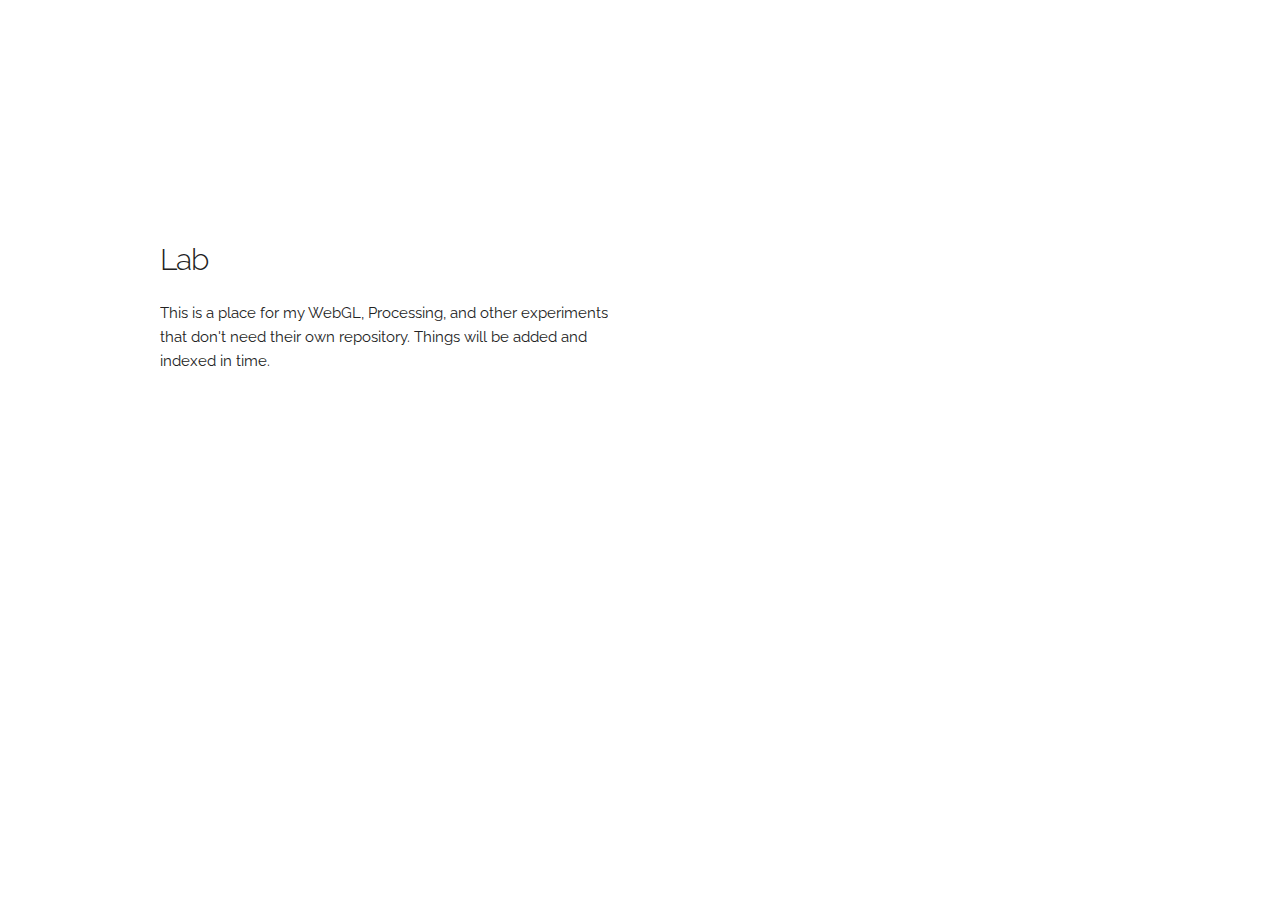
<file: index.html>
<!DOCTYPE html>
<html lang="en">
<head>

  <!-- Basic Page Needs
  –––––––––––––––––––––––––––––––––––––––––––––––––– -->
  <meta charset="utf-8">
  <title>Lab</title>
  <meta name="description" content="A place for web experiments">
  <meta name="author" content="Softwave">

  <!-- Mobile Specific Metas
  –––––––––––––––––––––––––––––––––––––––––––––––––– -->
  <meta name="viewport" content="width=device-width, initial-scale=1">

  <!-- FONT
  –––––––––––––––––––––––––––––––––––––––––––––––––– -->
  <link href="//fonts.googleapis.com/css?family=Raleway:400,300,600" rel="stylesheet" type="text/css">

  <!-- CSS
  –––––––––––––––––––––––––––––––––––––––––––––––––– -->
  <link rel="stylesheet" href="css/normalize.css">
  <link rel="stylesheet" href="css/skeleton.css">

  <!-- Favicon
  –––––––––––––––––––––––––––––––––––––––––––––––––– -->
  <link rel="icon" type="image/png" href="images/favicon.png">

</head>
<body>

  <!-- Primary Page Layout
  –––––––––––––––––––––––––––––––––––––––––––––––––– -->
  <div class="container">
    <div class="row">
      <div class="one-half column" style="margin-top: 25%">
        <h4>Lab</h4>
        <p>This is a place for my WebGL, Processing, and other experiments that don't need their own repository. Things will be added and indexed in time.</p>
      </div>
    </div>
  </div>

<!-- End Document
  –––––––––––––––––––––––––––––––––––––––––––––––––– -->
</body>
</html>
</file>
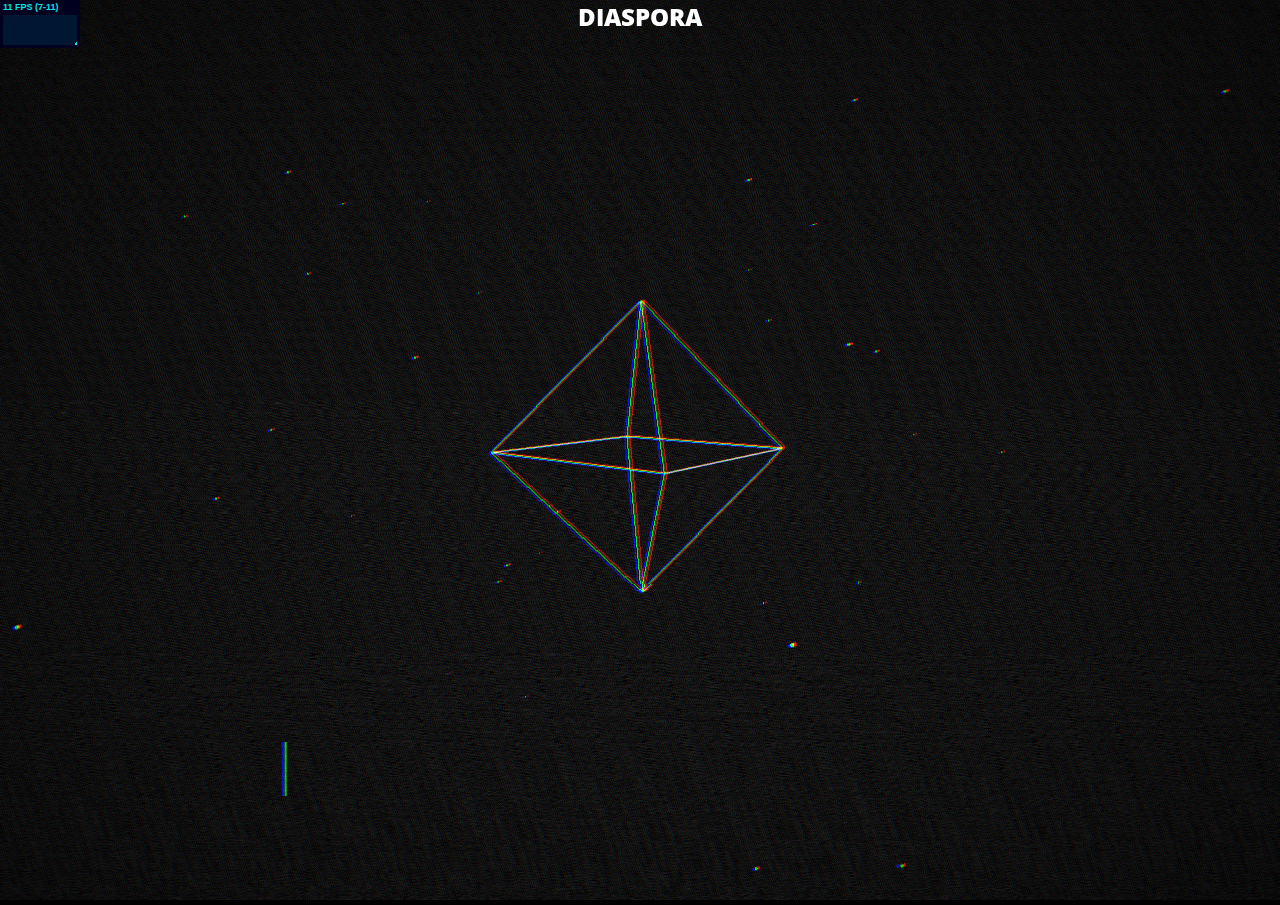
<file: Diaspora/index.html>
<!DOCTYPE html>
<html lang="en">
<head>

  <meta charset="utf-8">
  <title>DIASPORA</title>
  <meta name="description" content="App description">
  <meta name="author" content="Me">

  <meta name="viewport" content="width=device-width, initial-scale=1">

  <!-- FONT -->
  <link href="//fonts.googleapis.com/css?family=Raleway:400,300,600" rel="stylesheet" type="text/css">
  <link href='https://fonts.googleapis.com/css?family=Open+Sans:400,300,600,700,800' rel='stylesheet' type='text/css'>

  <!-- CSS -->
  <link rel="stylesheet" href="css/style.css">

</head>

<body>
<div id="container">
	<div id="title">DIASPORA</div>
</div>


<!-- THREE -->
<script src="lib/three.min.js"></script>

<!-- LIB CODE -->
<script src="lib/stats.min.js"></script>
<script src="lib/controls/TrackballControls.js"></script>
<script src="lib/dat.gui.min.js"></script>

<!-- SHADERS -->
<script src="lib/shaders/CopyShader.js"></script>
<script src="lib/shaders/FilmShader.js"></script>
<script src="lib/shaders/DotScreenShader.js"></script>
<script src="lib/shaders/RGBShiftShader.js"></script>
<script src="lib/shaders/ConvolutionShader.js"></script>
<script src="lib/shaders/DigitalGlitch.js"></script>
<script src="lib/shaders/VignetteShader.js"></script>

<script src="lib/postprocessing/EffectComposer.js"></script>
<script src="lib/postprocessing/BloomPass.js"></script>
<script src="lib/postprocessing/DotScreenPass.js"></script>
<script src="lib/postprocessing/FilmPass.js"></script>
<script src="lib/postprocessing/RenderPass.js"></script>
<script src="lib/postprocessing/MaskPass.js"></script>
<script src="lib/postprocessing/ShaderPass.js"></script>
<script src="lib/postprocessing/GlitchPass.js"></script>
<!-- END SHADERS -->

<!-- MAIN CODE -->
<script src="Main.js"></script>
</body>

</html>
</file>
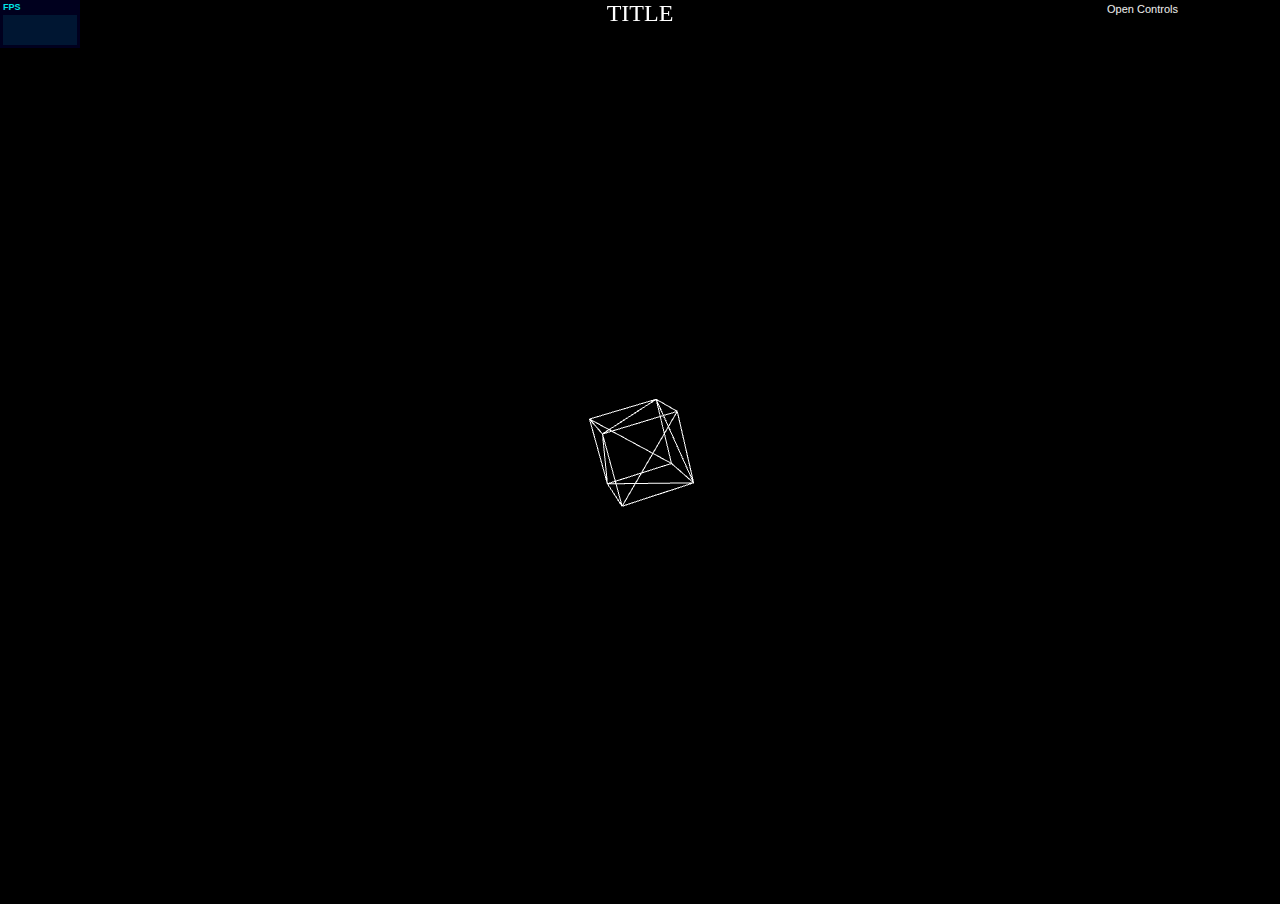
<file: starter/index.html>
<!DOCTYPE html>
<html lang="en">
<head>

  <meta charset="utf-8">
  <title>App Name</title>
  <meta name="description" content="App description">
  <meta name="author" content="Me">

  <meta name="viewport" content="width=device-width, initial-scale=1">

  <!-- FONT -->
  <link href="//fonts.googleapis.com/css?family=Raleway:400,300,600" rel="stylesheet" type="text/css">
  <link href='https://fonts.googleapis.com/css?family=Open+Sans:400,300,600,700,800' rel='stylesheet' type='text/css'>

  <!-- CSS -->
  <link rel="stylesheet" href="css/style.css">

</head>

<body>
<div id="container">
	<div id="title">TITLE</div>
</div>


<!-- THREE -->
<script src="lib/three.min.js"></script>

<!-- LIB CODE -->
<script src="lib/stats.min.js"></script>
<script src="lib/controls/TrackballControls.js"></script>
<script src="lib/dat.gui.min.js"></script>

<!-- MAIN CODE -->
<script src="Main.js"></script>
</body>

</html>
</file>
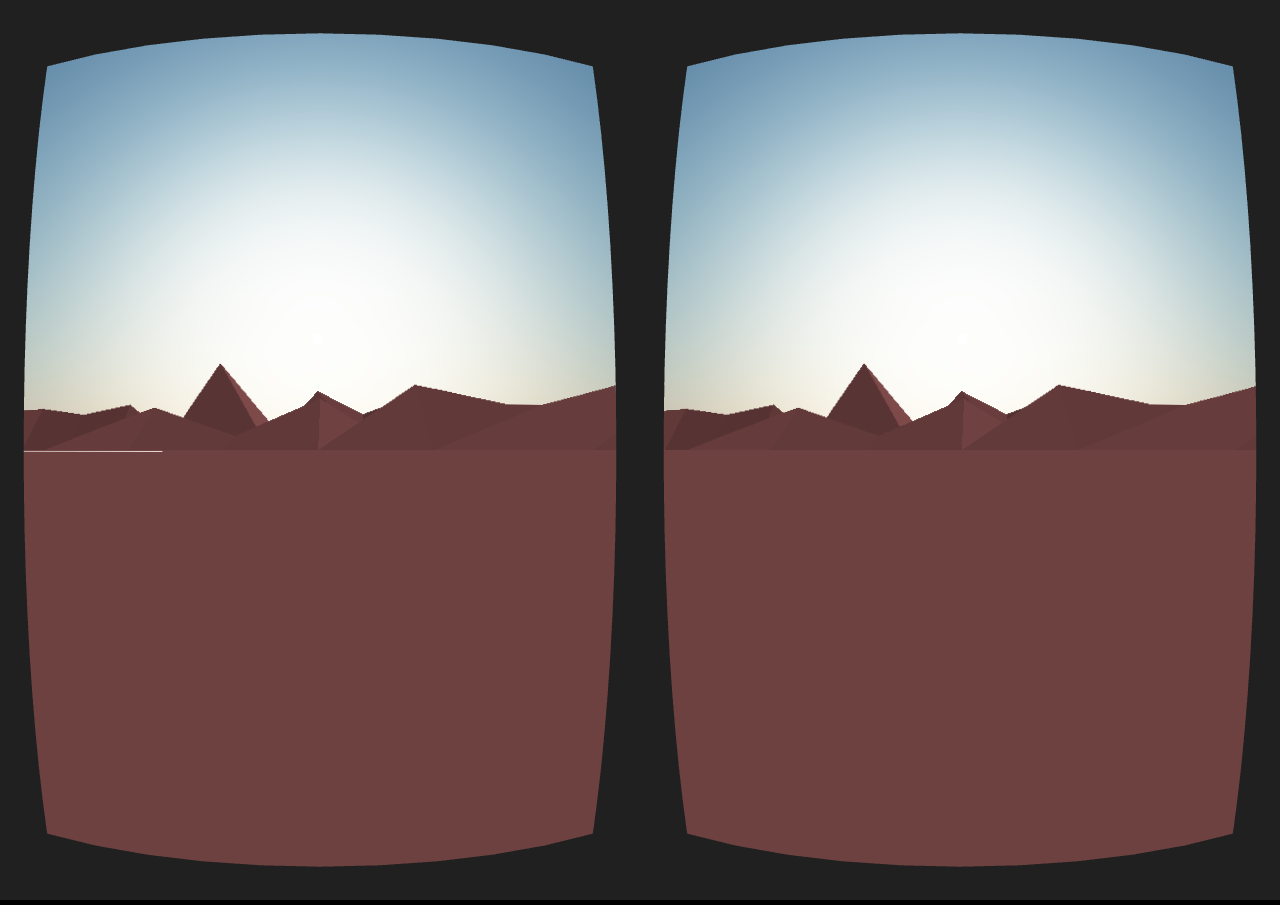
<file: vr/index.html>
<!DOCTYPE html>
<html lang="en">
<head>

  <meta charset="utf-8">
  <title>VR Test</title>
  <meta name="description" content="App description">
  <meta name="author" content="Me">

  <meta name="viewport" content="width=device-width, initial-scale=1">

  <!-- FONT -->
  <link href="//fonts.googleapis.com/css?family=Raleway:400,300,600" rel="stylesheet" type="text/css">
  <link href='https://fonts.googleapis.com/css?family=Open+Sans:400,300,600,700,800' rel='stylesheet' type='text/css'>

  <!-- CSS -->
  <link rel="stylesheet" href="css/style.css">

</head>

<body>
<div id="container">
	<div id="title"></div>
</div>


<!-- THREE -->
<script src="lib/three.js"></script>

<!-- LIB CODE -->
<script src="js/loaders/ColladaLoader.js"></script>
<script src="lib/effects/StereoEffect.js"></script>
<script src="lib/effects/CardboardEffect.js"></script>
<script src="lib/controls/DeviceOrientationControls.js"></script>
<script src="lib/controls/OrbitControls.js"></script>
<script src="lib/controls/MouseControls.js"></script>
<script src="js/SkyShader.js"></script>
<script src="lib/Detector.js"></script>
<script src="lib/dat.gui.min.js"></script>
<script src="lib/stats.min.js"></script>

<!-- MAIN CODE -->
<script src="Main.js"></script>
</body>

</html>
</file>
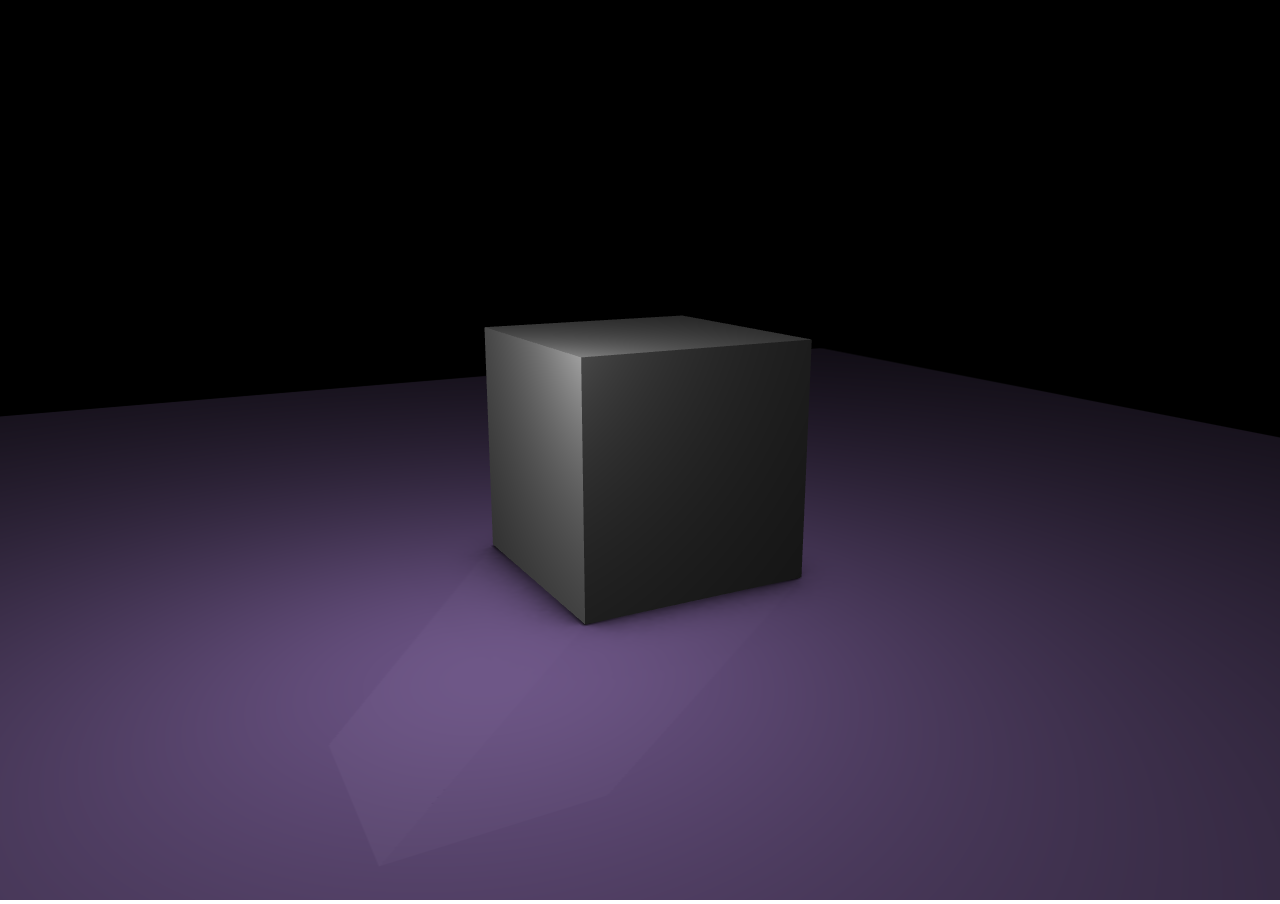
<file: random/editorTest1/index.html>
<!DOCTYPE html>
<html lang="en">
	<head>
		<title>three.js</title>
		<meta charset="utf-8">
		<meta name="viewport" content="width=device-width, user-scalable=no, minimum-scale=1.0, maximum-scale=1.0">
		<style>
		body {
			margin: 0px;
			overflow: hidden;
		}
		</style>
	</head>
	<body ontouchstart="">
		<script src="js/three.min.js"></script>
		<script src="js/app.js"></script>
		<script>

			var loader = new THREE.XHRLoader();
			loader.load( 'app.json', function ( text ) {

				var player = new APP.Player();
				player.load( JSON.parse( text ) );
				player.setSize( window.innerWidth, window.innerHeight );
				player.play();

				document.body.appendChild( player.dom );

				window.addEventListener( 'resize', function () {
					player.setSize( window.innerWidth, window.innerHeight );
				} );

			} );

		</script>
	</body>
</html>
</file>
<file: css/skeleton.css>
/*
* Skeleton V2.0.4
* Copyright 2014, Dave Gamache
* www.getskeleton.com
* Free to use under the MIT license.
* http://www.opensource.org/licenses/mit-license.php
* 12/29/2014
*/


/* Table of contents
––––––––––––––––––––––––––––––––––––––––––––––––––
- Grid
- Base Styles
- Typography
- Links
- Buttons
- Forms
- Lists
- Code
- Tables
- Spacing
- Utilities
- Clearing
- Media Queries
*/


/* Grid
–––––––––––––––––––––––––––––––––––––––––––––––––– */
.container {
  position: relative;
  width: 100%;
  max-width: 960px;
  margin: 0 auto;
  padding: 0 20px;
  box-sizing: border-box; }
.column,
.columns {
  width: 100%;
  float: left;
  box-sizing: border-box; }

/* For devices larger than 400px */
@media (min-width: 400px) {
  .container {
    width: 85%;
    padding: 0; }
}

/* For devices larger than 550px */
@media (min-width: 550px) {
  .container {
    width: 80%; }
  .column,
  .columns {
    margin-left: 4%; }
  .column:first-child,
  .columns:first-child {
    margin-left: 0; }

  .one.column,
  .one.columns                    { width: 4.66666666667%; }
  .two.columns                    { width: 13.3333333333%; }
  .three.columns                  { width: 22%;            }
  .four.columns                   { width: 30.6666666667%; }
  .five.columns                   { width: 39.3333333333%; }
  .six.columns                    { width: 48%;            }
  .seven.columns                  { width: 56.6666666667%; }
  .eight.columns                  { width: 65.3333333333%; }
  .nine.columns                   { width: 74.0%;          }
  .ten.columns                    { width: 82.6666666667%; }
  .eleven.columns                 { width: 91.3333333333%; }
  .twelve.columns                 { width: 100%; margin-left: 0; }

  .one-third.column               { width: 30.6666666667%; }
  .two-thirds.column              { width: 65.3333333333%; }

  .one-half.column                { width: 48%; }

  /* Offsets */
  .offset-by-one.column,
  .offset-by-one.columns          { margin-left: 8.66666666667%; }
  .offset-by-two.column,
  .offset-by-two.columns          { margin-left: 17.3333333333%; }
  .offset-by-three.column,
  .offset-by-three.columns        { margin-left: 26%;            }
  .offset-by-four.column,
  .offset-by-four.columns         { margin-left: 34.6666666667%; }
  .offset-by-five.column,
  .offset-by-five.columns         { margin-left: 43.3333333333%; }
  .offset-by-six.column,
  .offset-by-six.columns          { margin-left: 52%;            }
  .offset-by-seven.column,
  .offset-by-seven.columns        { margin-left: 60.6666666667%; }
  .offset-by-eight.column,
  .offset-by-eight.columns        { margin-left: 69.3333333333%; }
  .offset-by-nine.column,
  .offset-by-nine.columns         { margin-left: 78.0%;          }
  .offset-by-ten.column,
  .offset-by-ten.columns          { margin-left: 86.6666666667%; }
  .offset-by-eleven.column,
  .offset-by-eleven.columns       { margin-left: 95.3333333333%; }

  .offset-by-one-third.column,
  .offset-by-one-third.columns    { margin-left: 34.6666666667%; }
  .offset-by-two-thirds.column,
  .offset-by-two-thirds.columns   { margin-left: 69.3333333333%; }

  .offset-by-one-half.column,
  .offset-by-one-half.columns     { margin-left: 52%; }

}


/* Base Styles
–––––––––––––––––––––––––––––––––––––––––––––––––– */
/* NOTE
html is set to 62.5% so that all the REM measurements throughout Skeleton
are based on 10px sizing. So basically 1.5rem = 15px :) */
html {
  font-size: 62.5%; }
body {
  font-size: 1.5em; /* currently ems cause chrome bug misinterpreting rems on body element */
  line-height: 1.6;
  font-weight: 400;
  font-family: "Raleway", "HelveticaNeue", "Helvetica Neue", Helvetica, Arial, sans-serif;
  color: #222; }


/* Typography
–––––––––––––––––––––––––––––––––––––––––––––––––– */
h1, h2, h3, h4, h5, h6 {
  margin-top: 0;
  margin-bottom: 2rem;
  font-weight: 300; }
h1 { font-size: 4.0rem; line-height: 1.2;  letter-spacing: -.1rem;}
h2 { font-size: 3.6rem; line-height: 1.25; letter-spacing: -.1rem; }
h3 { font-size: 3.0rem; line-height: 1.3;  letter-spacing: -.1rem; }
h4 { font-size: 2.4rem; line-height: 1.35; letter-spacing: -.08rem; }
h5 { font-size: 1.8rem; line-height: 1.5;  letter-spacing: -.05rem; }
h6 { font-size: 1.5rem; line-height: 1.6;  letter-spacing: 0; }

/* Larger than phablet */
@media (min-width: 550px) {
  h1 { font-size: 5.0rem; }
  h2 { font-size: 4.2rem; }
  h3 { font-size: 3.6rem; }
  h4 { font-size: 3.0rem; }
  h5 { font-size: 2.4rem; }
  h6 { font-size: 1.5rem; }
}

p {
  margin-top: 0; }


/* Links
–––––––––––––––––––––––––––––––––––––––––––––––––– */
a {
  color: #1EAEDB; }
a:hover {
  color: #0FA0CE; }


/* Buttons
–––––––––––––––––––––––––––––––––––––––––––––––––– */
.button,
button,
input[type="submit"],
input[type="reset"],
input[type="button"] {
  display: inline-block;
  height: 38px;
  padding: 0 30px;
  color: #555;
  text-align: center;
  font-size: 11px;
  font-weight: 600;
  line-height: 38px;
  letter-spacing: .1rem;
  text-transform: uppercase;
  text-decoration: none;
  white-space: nowrap;
  background-color: transparent;
  border-radius: 4px;
  border: 1px solid #bbb;
  cursor: pointer;
  box-sizing: border-box; }
.button:hover,
button:hover,
input[type="submit"]:hover,
input[type="reset"]:hover,
input[type="button"]:hover,
.button:focus,
button:focus,
input[type="submit"]:focus,
input[type="reset"]:focus,
input[type="button"]:focus {
  color: #333;
  border-color: #888;
  outline: 0; }
.button.button-primary,
button.button-primary,
input[type="submit"].button-primary,
input[type="reset"].button-primary,
input[type="button"].button-primary {
  color: #FFF;
  background-color: #33C3F0;
  border-color: #33C3F0; }
.button.button-primary:hover,
button.button-primary:hover,
input[type="submit"].button-primary:hover,
input[type="reset"].button-primary:hover,
input[type="button"].button-primary:hover,
.button.button-primary:focus,
button.button-primary:focus,
input[type="submit"].button-primary:focus,
input[type="reset"].button-primary:focus,
input[type="button"].button-primary:focus {
  color: #FFF;
  background-color: #1EAEDB;
  border-color: #1EAEDB; }


/* Forms
–––––––––––––––––––––––––––––––––––––––––––––––––– */
input[type="email"],
input[type="number"],
input[type="search"],
input[type="text"],
input[type="tel"],
input[type="url"],
input[type="password"],
textarea,
select {
  height: 38px;
  padding: 6px 10px; /* The 6px vertically centers text on FF, ignored by Webkit */
  background-color: #fff;
  border: 1px solid #D1D1D1;
  border-radius: 4px;
  box-shadow: none;
  box-sizing: border-box; }
/* Removes awkward default styles on some inputs for iOS */
input[type="email"],
input[type="number"],
input[type="search"],
input[type="text"],
input[type="tel"],
input[type="url"],
input[type="password"],
textarea {
  -webkit-appearance: none;
     -moz-appearance: none;
          appearance: none; }
textarea {
  min-height: 65px;
  padding-top: 6px;
  padding-bottom: 6px; }
input[type="email"]:focus,
input[type="number"]:focus,
input[type="search"]:focus,
input[type="text"]:focus,
input[type="tel"]:focus,
input[type="url"]:focus,
input[type="password"]:focus,
textarea:focus,
select:focus {
  border: 1px solid #33C3F0;
  outline: 0; }
label,
legend {
  display: block;
  margin-bottom: .5rem;
  font-weight: 600; }
fieldset {
  padding: 0;
  border-width: 0; }
input[type="checkbox"],
input[type="radio"] {
  display: inline; }
label > .label-body {
  display: inline-block;
  margin-left: .5rem;
  font-weight: normal; }


/* Lists
–––––––––––––––––––––––––––––––––––––––––––––––––– */
ul {
  list-style: circle inside; }
ol {
  list-style: decimal inside; }
ol, ul {
  padding-left: 0;
  margin-top: 0; }
ul ul,
ul ol,
ol ol,
ol ul {
  margin: 1.5rem 0 1.5rem 3rem;
  font-size: 90%; }
li {
  margin-bottom: 1rem; }


/* Code
–––––––––––––––––––––––––––––––––––––––––––––––––– */
code {
  padding: .2rem .5rem;
  margin: 0 .2rem;
  font-size: 90%;
  white-space: nowrap;
  background: #F1F1F1;
  border: 1px solid #E1E1E1;
  border-radius: 4px; }
pre > code {
  display: block;
  padding: 1rem 1.5rem;
  white-space: pre; }


/* Tables
–––––––––––––––––––––––––––––––––––––––––––––––––– */
th,
td {
  padding: 12px 15px;
  text-align: left;
  border-bottom: 1px solid #E1E1E1; }
th:first-child,
td:first-child {
  padding-left: 0; }
th:last-child,
td:last-child {
  padding-right: 0; }


/* Spacing
–––––––––––––––––––––––––––––––––––––––––––––––––– */
button,
.button {
  margin-bottom: 1rem; }
input,
textarea,
select,
fieldset {
  margin-bottom: 1.5rem; }
pre,
blockquote,
dl,
figure,
table,
p,
ul,
ol,
form {
  margin-bottom: 2.5rem; }


/* Utilities
–––––––––––––––––––––––––––––––––––––––––––––––––– */
.u-full-width {
  width: 100%;
  box-sizing: border-box; }
.u-max-full-width {
  max-width: 100%;
  box-sizing: border-box; }
.u-pull-right {
  float: right; }
.u-pull-left {
  float: left; }


/* Misc
–––––––––––––––––––––––––––––––––––––––––––––––––– */
hr {
  margin-top: 3rem;
  margin-bottom: 3.5rem;
  border-width: 0;
  border-top: 1px solid #E1E1E1; }


/* Clearing
–––––––––––––––––––––––––––––––––––––––––––––––––– */

/* Self Clearing Goodness */
.container:after,
.row:after,
.u-cf {
  content: "";
  display: table;
  clear: both; }


/* Media Queries
–––––––––––––––––––––––––––––––––––––––––––––––––– */
/*
Note: The best way to structure the use of media queries is to create the queries
near the relevant code. For example, if you wanted to change the styles for buttons
on small devices, paste the mobile query code up in the buttons section and style it
there.
*/


/* Larger than mobile */
@media (min-width: 400px) {}

/* Larger than phablet (also point when grid becomes active) */
@media (min-width: 550px) {}

/* Larger than tablet */
@media (min-width: 750px) {}

/* Larger than desktop */
@media (min-width: 1000px) {}

/* Larger than Desktop HD */
@media (min-width: 1200px) {}
</file>
<file: Diaspora/css/style.css>
html, body {
    overflow: hidden;
    width: 100%;
    height: 100%;
    margin: 0px;
    background-color: #000000;
    font-family: 'Open Sans';
    font-weight: 800;
}

canvas {
	width: 100%;
	height: 100%;
}

#title {
	position: absolute;
	left: 0px;
	width: 100%;
	top: 0px;
	text-align: center;
	z-index: 10;
	font-size: 1.5em;
	color: #ffffff;
	pointer-events:none;
}
</file>
<file: starter/css/style.css>
html, body {
    overflow: hidden;
    width: 100%;
    height: 100%;
    margin: 0px;
    background-color: #000000;
    font-family: 'Futura';
}

canvas {
	width: 100%;
	height: 100%;
}

#title {
	position: absolute;
	left: 0px;
	width: 100%;
	top: 0px;
	text-align: center;
	z-index: 10;
	font-size: 1.5em;
	color: #ffffff;
	pointer-events:none;
}
</file>
<file: vr/css/style.css>
html, body {
    overflow: hidden;
    width: 100%;
    height: 100%;
    margin: 0px;
    background-color: #000000;
    font-family: 'Open Sans';
    font-weight: 800;
}

canvas {
	width: 100%;
	height: 100%;
}

#title {
	position: absolute;
	left: 0px;
	width: 100%;
	top: 0px;
	text-align: center;
	z-index: 10;
	font-size: 1.5em;
	color: #ffffff;
	pointer-events:none;
}
</file>
